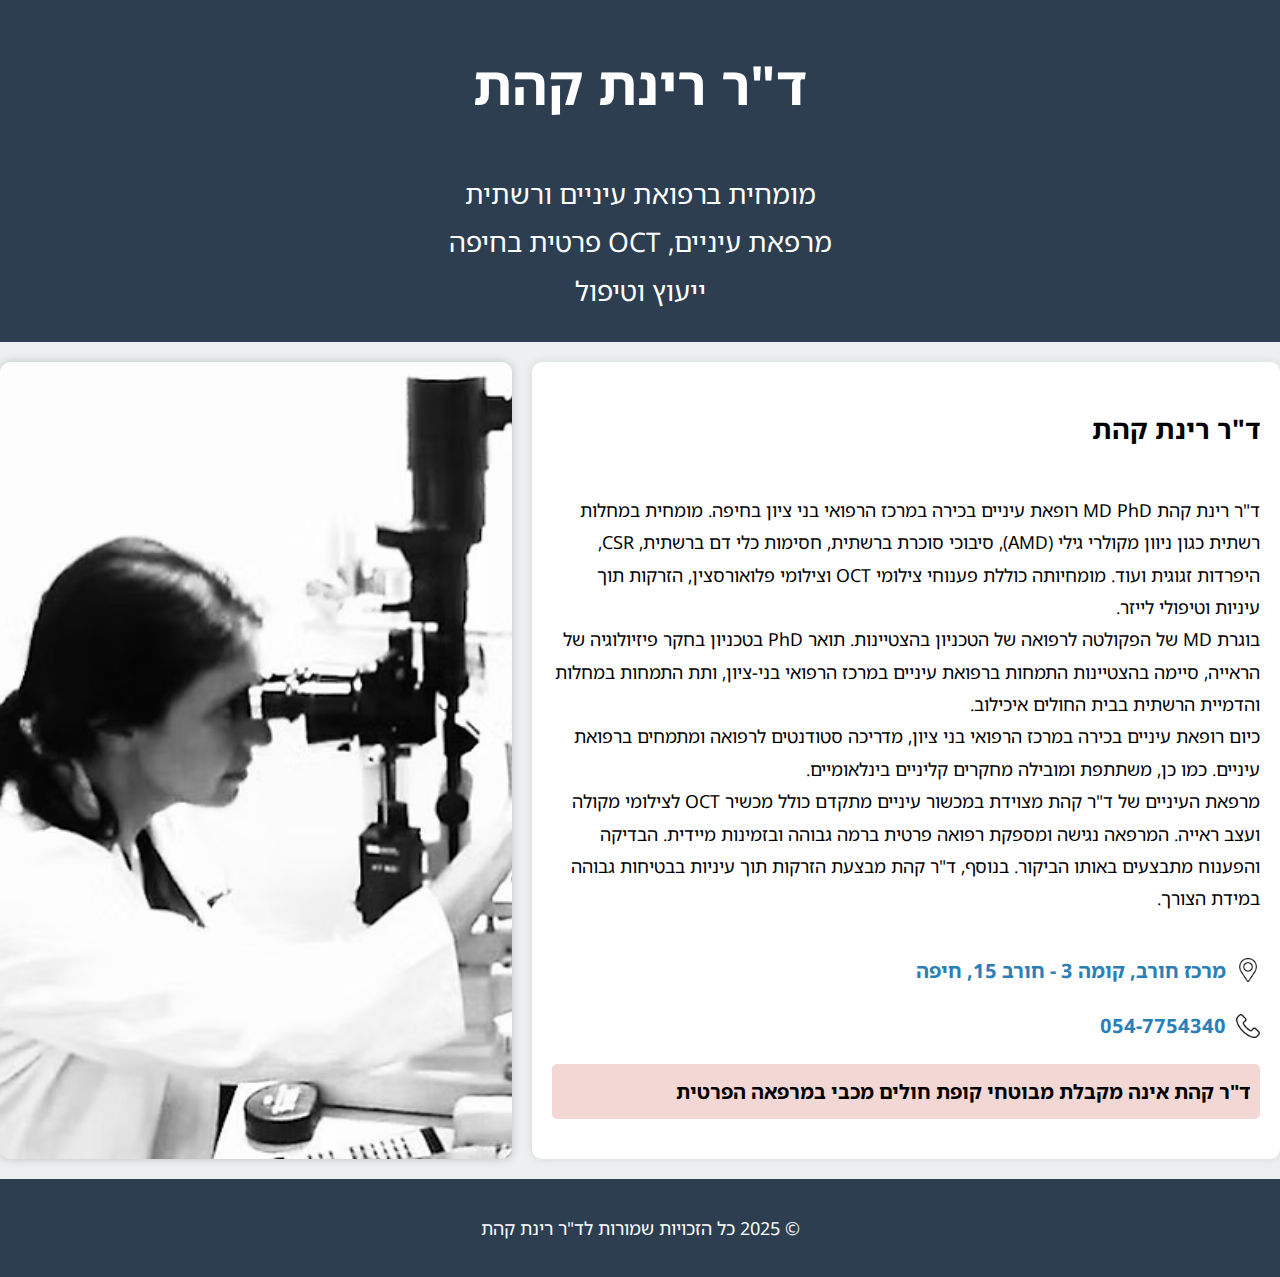
<file: index.html>
<!DOCTYPE html>
<html lang="he" dir="rtl">
<head>
  <meta charset="UTF-8">
  <meta name="viewport" content="width=device-width, initial-scale=1.0">
  <title>ד"ר רינת קהת - מומחית לרפואת עיניים</title>
  <link rel="icon" type="image/png" href="retina.png">
  <link href="https://fonts.googleapis.com/css2?family=Noto+Sans+Hebrew:wght@300;400;700&display=swap" rel="stylesheet">
  <link rel="stylesheet" href="style.css">
</head>
<body>
  <header>
    <div class="container">
      <h1>ד"ר רינת קהת</h1>
      <p>מומחית ברפואת עיניים ורשתית<br>מרפאת עיניים, OCT פרטית בחיפה<br>ייעוץ וטיפול</p>
    </div>
  </header>
  <main class="container">
    <div class="about-wrapper" id="about">
      <div class="side-image">
        <img src="Rinat Kehat.png" alt="ד"ר רינת קהת בודקת מטופל">
      </div>
      <div class="white-box">
        <h2>ד"ר רינת קהת</h2>
        <p>
          ד"ר רינת קהת MD PhD רופאת עיניים בכירה במרכז הרפואי בני ציון בחיפה. מומחית במחלות רשתית כגון ניוון מקולרי גילי (AMD), סיבוכי סוכרת ברשתית, חסימות כלי דם ברשתית, CSR, היפרדות זגוגית ועוד. מומחיותה כוללת פענוחי צילומי OCT וצילומי פלואורסצין, הזרקות תוך עיניות וטיפולי לייזר.<br>בוגרת MD של הפקולטה לרפואה של הטכניון בהצטיינות. תואר PhD בטכניון בחקר פיזיולוגיה של הראייה, סיימה בהצטיינות התמחות ברפואת עיניים במרכז הרפואי בני-ציון, ותת התמחות במחלות והדמיית הרשתית בבית החולים איכילוב.<br> כיום רופאת עיניים בכירה במרכז הרפואי בני ציון, מדריכה סטודנטים לרפואה ומתמחים ברפואת עיניים. כמו כן, משתתפת ומובילה מחקרים קליניים בינלאומיים.<br>מרפאת העיניים של ד"ר קהת מצוידת במכשור עיניים מתקדם כולל מכשיר OCT לצילומי מקולה ועצב ראייה. המרפאה נגישה ומספקת רפואה פרטית ברמה גבוהה ובזמינות מיידית. הבדיקה והפענוח מתבצעים באותו הביקור. בנוסף, ד"ר קהת מבצעת הזרקות תוך עיניות בבטיחות גבוהה במידת הצורך.        </p>
        <div class="contact" id="contact">
          <p>
            <img src="address.png" alt="Address Logo" style="width: 24px; height: 24px; vertical-align: middle;"> 
            <a class="map-link" href="https://www.google.com/maps/search/?api=1&query=%D7%97%D7%95%D7%A8%D7%91+15,+%D7%97%D7%99%D7%A4%D7%94" target="_blank">
              מרכז חורב, קומה 3 - חורב 15, חיפה
            </a>
          </p>
          <p>
            <img src="telephone.png" alt="Phone Logo" style="width: 24px; height: 24px; vertical-align: middle;"> 
            <a class="phone-link" href="tel:0547754340">054-7754340</a>
          </p>
          <p class="note">
            ד"ר קהת אינה מקבלת מבוטחי קופת חולים מכבי במרפאה הפרטית
          </p>
        </div>
      </div>
    </div>
  </main>
  <footer>
    <div class="container">
      <p>&copy; 2025 כל הזכויות שמורות לד"ר רינת קהת</p>
    </div>
  </footer>
</body>
</html>
</file>
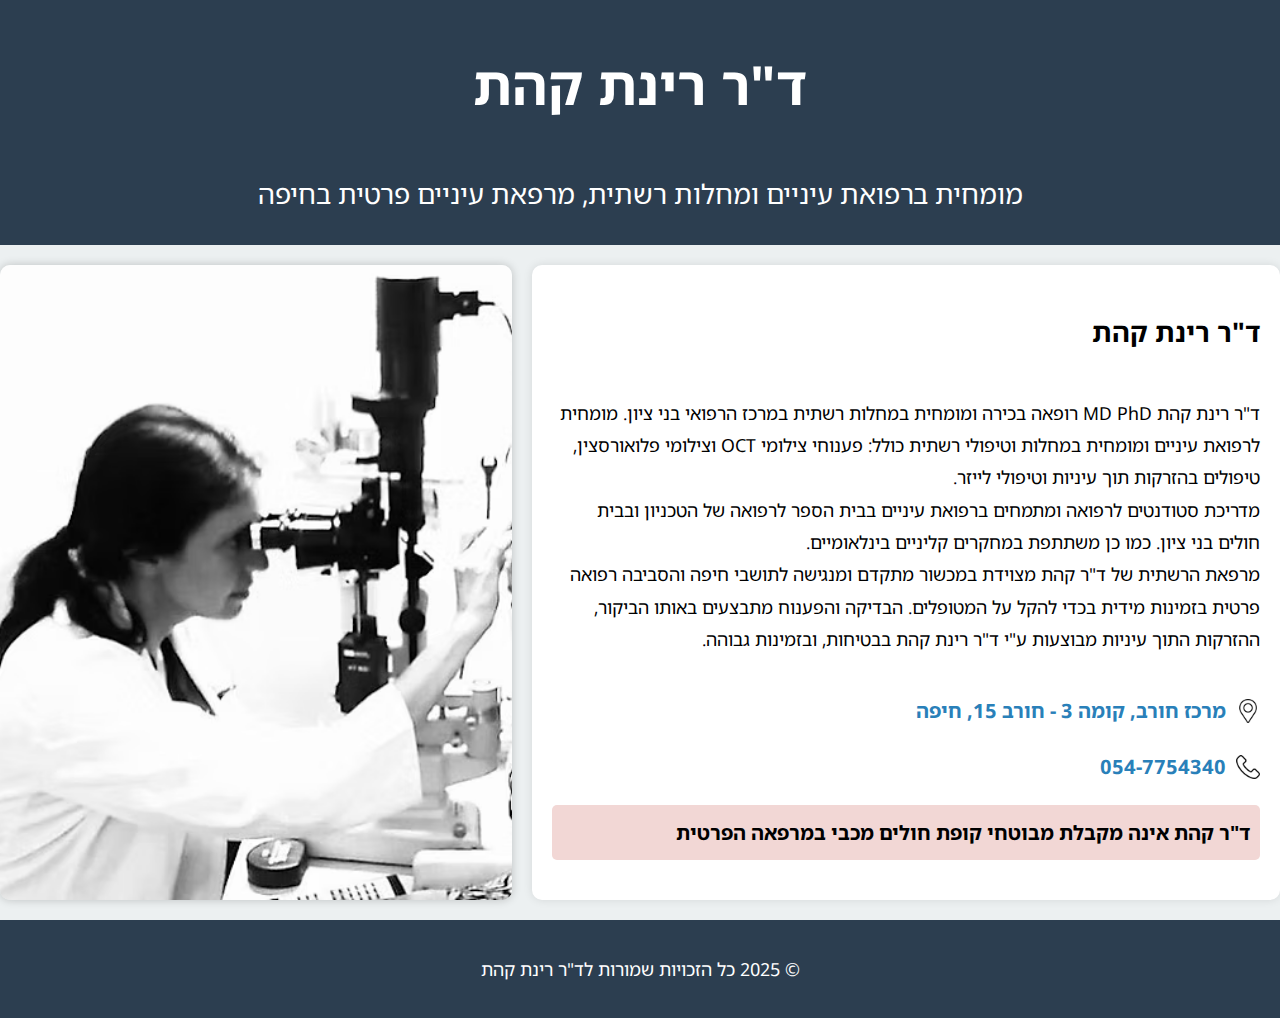
<file: website.html>
<!DOCTYPE html>
<html lang="he" dir="rtl">
<head>
  <meta charset="UTF-8">
  <meta name="viewport" content="width=device-width, initial-scale=1.0">
  <title>ד"ר רינת קהת - מומחית לרפואת עיניים</title>
  <link rel="icon" type="image/png" href="retina.png">
  <link href="https://fonts.googleapis.com/css2?family=Noto+Sans+Hebrew:wght@300;400;700&display=swap" rel="stylesheet">
  <link rel="stylesheet" href="style.css">
</head>
<body>
  <header>
    <div class="container">
      <h1>ד"ר רינת קהת</h1>
      <p>מומחית ברפואת עיניים ומחלות רשתית, מרפאת עיניים פרטית בחיפה</p>
    </div>
  </header>
  <main class="container">
    <div class="about-wrapper" id="about">
      <div class="side-image">
        <img src="Rinat Kehat.png" alt="ד"ר רינת קהת בודקת מטופל">
      </div>
      <div class="white-box">
        <h2>ד"ר רינת קהת</h2>
        <p>
          ד"ר רינת קהת MD PhD רופאה בכירה ומומחית במחלות רשתית במרכז הרפואי בני ציון. מומחית לרפואת עיניים ומומחית במחלות וטיפולי רשתית כולל: פענוחי צילומי OCT וצילומי פלואורסצין, טיפולים בהזרקות תוך עיניות וטיפולי לייזר.<br>
          מדריכת סטודנטים לרפואה ומתמחים ברפואת עיניים בבית הספר לרפואה של הטכניון ובבית חולים בני ציון. כמו כן משתתפת במחקרים קליניים בינלאומיים​.<br>
          מרפאת הרשתית של ד"ר קהת מצוידת במכשור מתקדם ומנגישה לתושבי חיפה והסביבה רפואה פרטית בזמינות מידית בכדי להקל על המטופלים. הבדיקה והפענוח מתבצעים באותו הביקור, ההזרקות התוך עיניות מבוצעות ע"י ד"ר רינת קהת בבטיחות, ובזמינות גבוהה.
        </p>
        <div class="contact" id="contact">
          <p>
            <img src="address.png" alt="Address Logo" style="width: 24px; height: 24px; vertical-align: middle;"> 
            <a class="map-link" href="https://www.google.com/maps/search/?api=1&query=%D7%97%D7%95%D7%A8%D7%91+15,+%D7%97%D7%99%D7%A4%D7%94" target="_blank">
              מרכז חורב, קומה 3 - חורב 15, חיפה
            </a>
          </p>
          <p>
            <img src="telephone.png" alt="Phone Logo" style="width: 24px; height: 24px; vertical-align: middle;"> 
            <a class="phone-link" href="tel:0547754340">054-7754340</a>
          </p>
          <p class="note">
            ד"ר קהת אינה מקבלת מבוטחי קופת חולים מכבי במרפאה הפרטית
          </p>
        </div>
      </div>
    </div>
  </main>
  <footer>
    <div class="container">
      <p>&copy; 2025 כל הזכויות שמורות לד"ר רינת קהת</p>
    </div>
  </footer>
</body>
</html>
</file>
<file: style.css>
/* Applying Noto Sans Hebrew font */
body {
  font-family: 'Noto Sans Hebrew', sans-serif;
  background-color: #ecf0f1;
  margin: 0;
  padding: 0;
  direction: rtl;
  display: flex;
  flex-direction: column;
  align-items: center;
  min-height: 100vh;
  font-size: 18px; /* Increased base font size */
  line-height: 1.8; /* Increased line spacing */
}

.container {
  width: 100%;
  max-width: 1400px;  /* Set to a moderate maximum width */
  margin: auto;
}

header {
  background: #2c3e50;
  color: white;
  padding: 0px 0; /* Minimized vertical padding to make title as narrow as possible */ /* Further reduced vertical padding to make title even narrower */ /* Further reduced vertical padding to make title narrower */ /* Reduced vertical padding to make title narrower */
  font-size: 1.5em;
  text-align: center;
  width: 100%; /* Full width to extend title to the sides */
  margin: auto; /* Kept it narrower horizontally */
  margin: auto; /* Made the title narrower */
  margin: auto;
}

/* Main About Section */
.about-wrapper {
  display: flex;
  flex-wrap: nowrap;
  align-items: stretch;
  justify-content: space-between;
  margin: 20px 0;
  width: 100%;
  min-height: 300px;
}

/* Both columns share equal available space */
.side-image,
.white-box {
  flex: 1;
}

/* In a landscape layout (default), the text (.white-box) is on the right and the image (.side-image) on the left */
.white-box {
  order: 1; /* Text appears on the right */
  background: white;
  border-radius: 10px;
  padding: 20px;
  box-shadow: 0 0 10px rgba(0, 0, 0, 0.1);
  display: flex;
  flex-direction: column;
  justify-content: space-between;
  position: relative;
  text-align: right; /* Ensure text alignment on mobile */
}

.side-image {
  order: 2; /* Image appears on the left */
  margin-right: 20px; /* Horizontal gap between the image and text */
  display: flex;
  align-items: stretch;
  max-width: 40%; /* Reduced image width */
}

/* Make the image fill its container */
.side-image img {
  width: 100%;
  height: auto; /* Maintain aspect ratio */
  object-fit: cover;
  border-radius: 10px;
  box-shadow: 0 0 10px rgba(0, 0, 0, 0.2);
}

/* Pseudo-element to force the white box to grow if its text is short,
   ensuring it matches the height of the image */
.white-box::after {
  content: '';
  flex-grow: 1;
}

.note {
  color: black;
  font-weight: bold;
  font-size: 1.1em;
  background-color: #f2d7d5;
  padding: 10px;
  border-radius: 5px;
  margin-top: 20px;
}

.contact p {
  font-size: 1.1em;
  line-height: 1.8; /* Increased line spacing */
  text-align: right;
  display: flex;
  align-items: center;
}

.contact p img {
  margin-left: 10px;
}

.contact p a {
  font-weight: bold;
  color: #2980b9;
  text-decoration: none;
}

.contact p a:hover {
  text-decoration: underline;
}

footer {
  background: #2c3e50;
  color: white;
  text-align: center;
  padding: 15px 0;
  font-size: 1em;
  width: 100%;
}

/* Responsive adjustments for narrower screens */
@media (max-width: 768px) {
  .about-wrapper {
    flex-direction: column;
    align-items: center;
    gap: 20px; /* vertical gap between image and text */
  }
  .side-image,
  .white-box {
    width: 100%;
    margin-right: 0;
    text-align: center; /* Center text on mobile */
  }
  .side-image img {
    max-width: 100%;
    height: auto;
  }
}

/* Responsive adjustments for very short vertical screens */
@media (max-height: 500px) {
  .about-wrapper {
    flex-direction: column;
  }
}

/* When the window is in portrait (vertical) orientation, stack the elements
   with the image above the text */
@media (orientation: portrait) {
  .about-wrapper {
    flex-direction: column;
    align-items: center;
    gap: 20px;
  }
  .side-image {
    order: 1;  /* Image appears on top */
    margin-right: 0;
    margin-bottom: 20px; /* vertical gap */
    max-width: 60%; /* Adjust image width for portrait mode */
  }
  .white-box {
    order: 2;  /* Text appears below the image */
    text-align: center; /* Ensure text is centered on mobile */
  }
}
</file>
